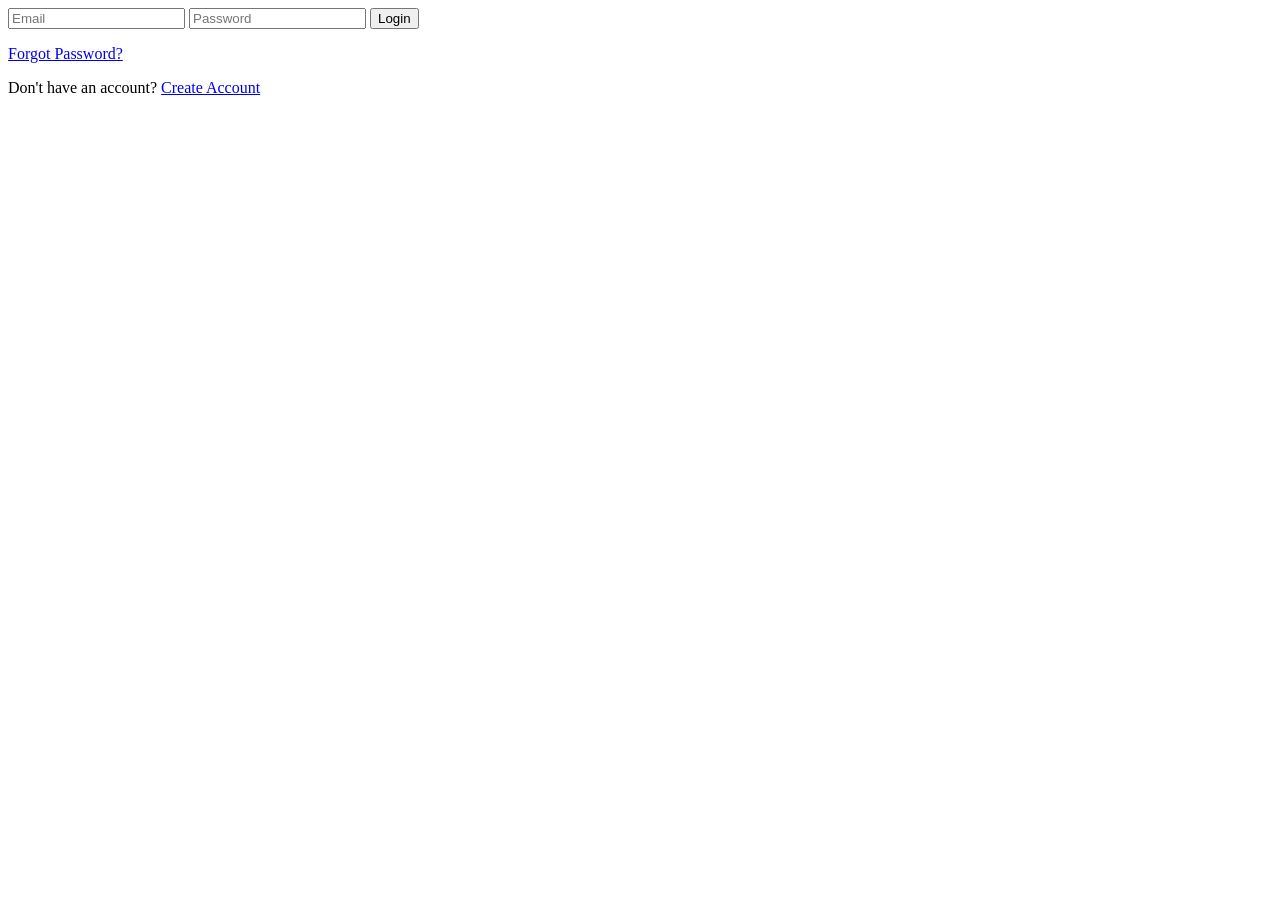
<file: index.html>
<!DOCTYPE html>
<html lang="en">
<head>
    <meta charset="UTF-8">
    <meta name="viewport" content="width=device-width, initial-scale=1.0">
    <title>Mini Shop</title>
    <link rel="stylesheet" href="style.css">
</head>
<body>

    <div id="contactModal" class="modal">

    <div class="modal-content">

        <span class="close" onclick="closeContact()">&times;</span>

        <h2>📞 Contact Us</h2>

        <p><strong>📱 Phone:</strong> +250 799603228</p>

        <p><strong>💬 WhatsApp:</strong> +250 739469128</p>

        <p><strong>📧 Email:</strong>mbonimpa1reimy@gmail.com</p>

        <p><strong>📍 Address:</strong> Kigali, Rwanda</p>

        <p><strong>🌐 Website:</strong> www.mreimy1gmfpp.com</p>

    </div>

</div>
    <!--DARK MODE-->
<div class="topbar">
<button id="menuBtn">☰</button>
    <div class="menu">

        <div id="menuList" class="menu-content">

            <a href="#">👤 My Profile</a>

            <a href="#">⚙️ Settings</a>

            <a href="#" onclick="toggleTheme()">
                🌙 Dark Mode
            </a>

            <a href="#">🔔 Notifications</a>

            <a href="#">🔒 Change Password</a>

           <a href="#" onclick="openContact()">📞 Contact Us</a>

            <div class="contact-info">
                <p>📱 +250 799603228</p>
                <p>☎️ +250 739469128</p>
                <p>📧 mbonimpa1reimy@gmail.com</p>
            </div>

            <a href="#" onclick="logout()">
                🚪 Logout
            </a>

        </div>

    </div>

</div>



<div class="topbar">

    <h1>Mreimy1 Gmfpp E-Commerce</h1>

    <div class="menu">

        <button onclick="openMenu()">☰</button>

        <div id="menuList" class="menu-content">

            <a href="#">👤 Profile</a>

            <a href="#" onclick="toggleTheme()">🌙 Dark Mode</a>

            <a href="#" onclick="logout()">🚪 Logout</a>

        </div>

    </div>

</div>



<h3>
🛒 Cart:
<span id="cartCount">0</span>
items
</h3>
<input
type="text"
id="search"
placeholder="Search product..."
onkeyup="searchProduct()">
<select onchange="filterCategory(this.value)">

<option value="All">
All
</option>

<option value="Laptop">
Laptop
</option>

<option value="Phone">
Phone
</option>

<option value="Accessories">
Accessories
</option>

</select>

<div id="products"></div>

<h2>Shopping Cart</h2>

<ul id="cart"></ul>

<h2>Total: $<span id="total">0</span></h2>
<h2 id="welcome"></h2>

<button onclick="logout()">Logout</button>
<button onclick="clearCart()">
Clear Cart
</button>
<button onclick="increaseQuantity(...)">+</button>
<button onclick="decreaseQuantity(...)">-</button>



<script src="script.js"></script>

</body>
</html>
</file>
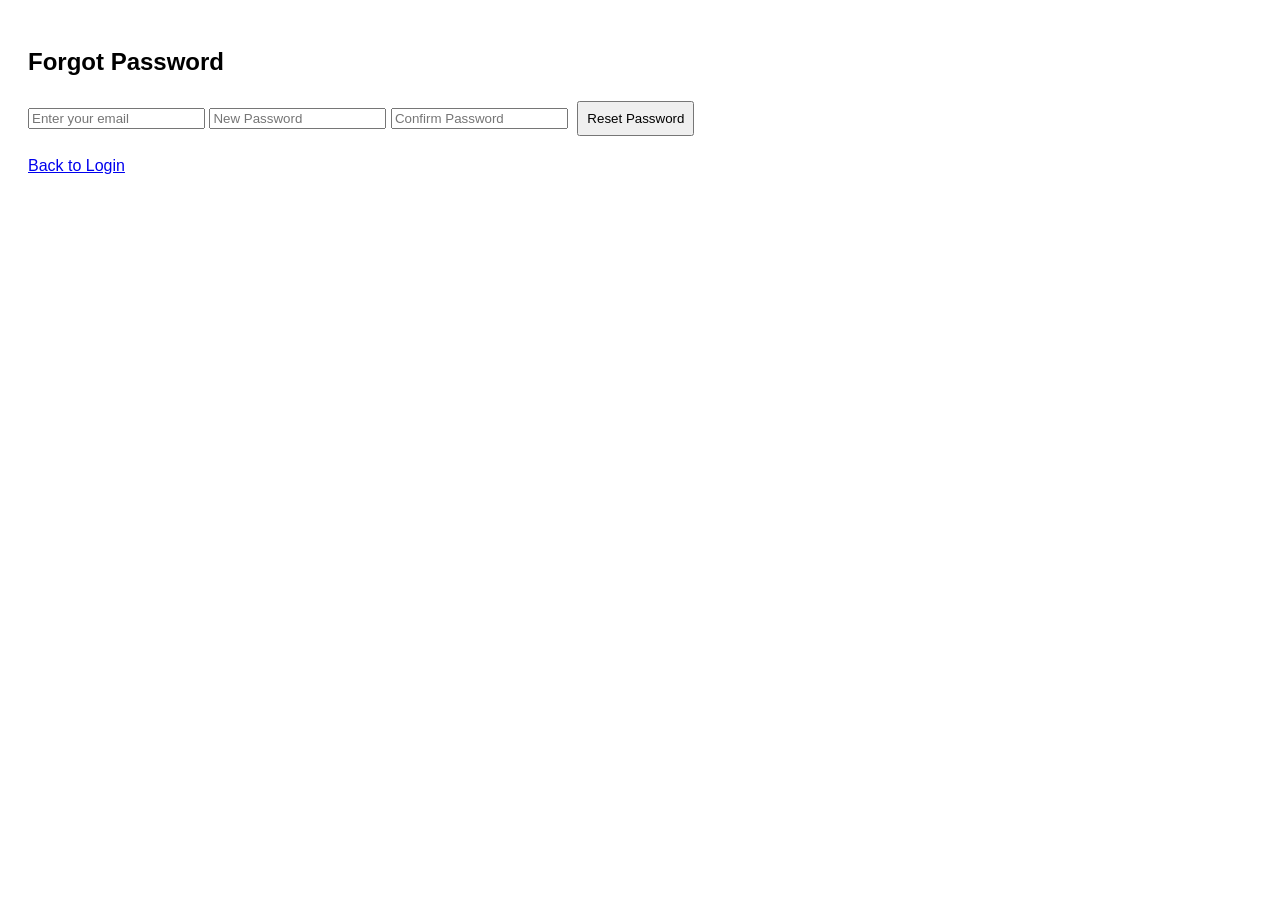
<file: forgot.html>
<!DOCTYPE html>
<html lang="en">
<head>
    <meta charset="UTF-8">
    <meta name="viewport" content="width=device-width, initial-scale=1.0">
    <title>Forgot Password</title>
    <link rel="stylesheet" href="style.css">
</head>
<body>

<div class="container">

    <h2>Forgot Password</h2>

    <input
    type="email"
    id="email"
    placeholder="Enter your email">

    <input
    type="password"
    id="newPassword"
    placeholder="New Password">

    <input
    type="password"
    id="confirmPassword"
    placeholder="Confirm Password">

    <button onclick="resetPassword()">
        Reset Password
    </button>

    <p id="message"></p>

    <a href="INDEX1.html">Back to Login</a>

</div>

<script src="forgot.js"></script>

</body>
</html>
</file>
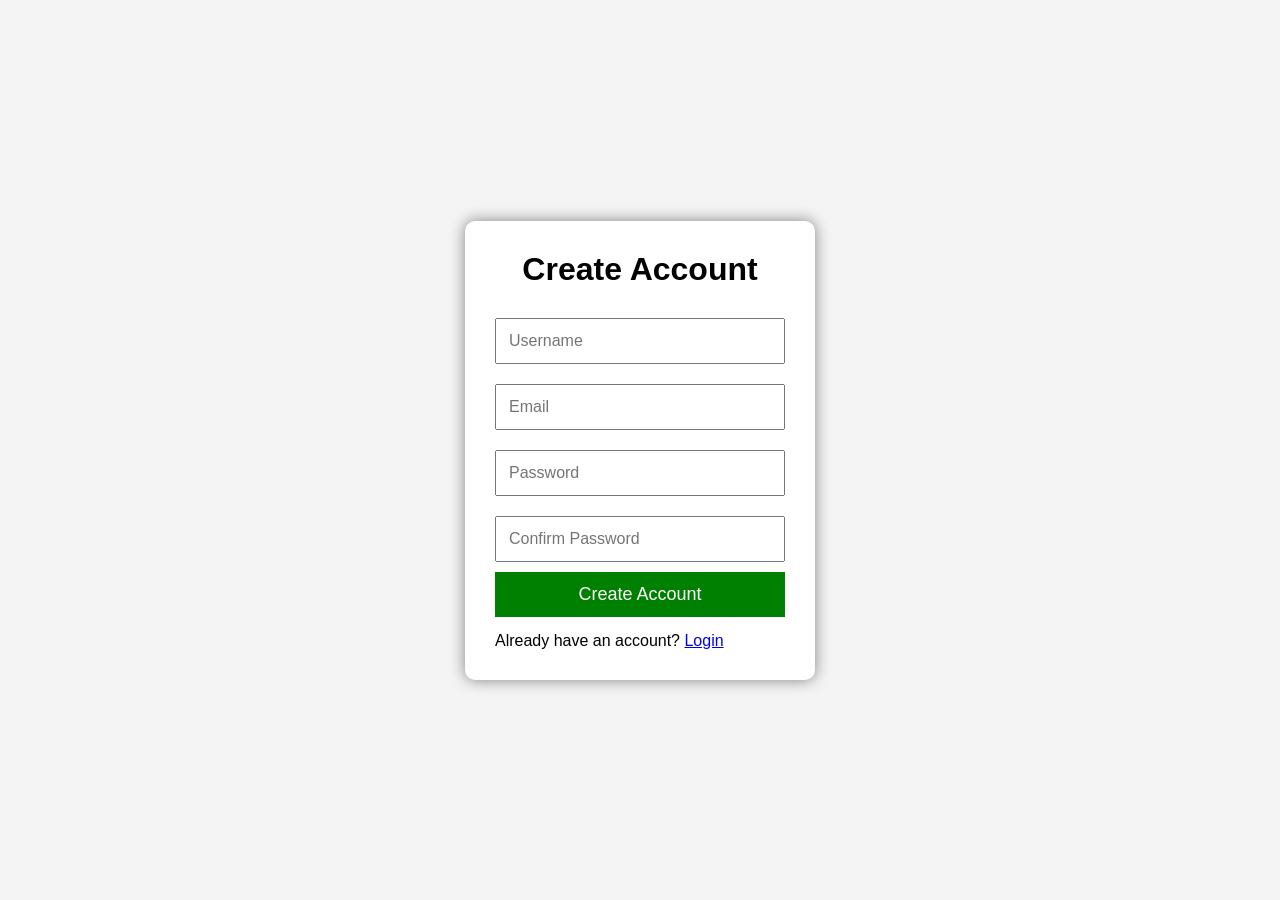
<file: signup.html>
<!DOCTYPE html>
<html lang="en">
<head>
<meta charset="UTF-8">
<meta name="viewport" content="width=device-width, initial-scale=1.0">
<title>Create Account</title>

<link rel="stylesheet" href="styl.css">

</head>
<body>

<div class="container">

<h1>Create Account</h1>

<input
type="text"
id="username"
placeholder="Username">

<input
type="email"
id="email"
placeholder="Email">

<input
type="password"
id="password"
placeholder="Password">

<input
type="password"
id="confirmPassword"
placeholder="Confirm Password">

<button onclick="register()">

Create Account

</button>

<p id="message"></p>

<p>

Already have an account?

<a href="INDEX1.html">

Login

</a>

</p>

</div>

<script src="signup.js"></script>

</body>
</html>
</file>
<file: style.css>
body{
    font-family: Arial;
    padding:20px;
    
}

.card{

width:220px;

padding:15px;

border-radius:10px;

box-shadow:0 0 10px gray;

display:inline-block;

margin:10px;

text-align:center;

}

.card img{

border-radius:8px;

}

button{

margin:5px;

padding:8px;

cursor:pointer;

}





.topbar{

display:flex;

justify-content:space-between;

align-items:center;

background:#2196f3;

padding:15px;

color:white;

}

.menu{

position:relative;

}

.menu button{

background:none;

border:none;

color:white;

font-size:30px;

cursor:pointer;

}

.menu-content{

display:none;

position:absolute;

right:0;

background:white;

min-width:180px;

box-shadow:0 0 10px gray;

border-radius:8px;

overflow:hidden;

}

.menu-content a{

display:block;

padding:12px;

text-decoration:none;

color:black;

}

.menu-content a:hover{

background:#f0f0f0;

}

.show{

display:block;

}
//.dark-mode{

background:#1e1e1e;

color:white;

}

.dark-mode .topbar{

background:#111;

}

.dark-mode .menu-content{

background:#333;

}

.dark-mode .menu-content a{

color:white;

}

.dark-mode .menu-content a:hover{

background:#555;

}




.contact-info{

    border-top:1px solid #ddd;

    border-bottom:1px solid #ddd;

    padding:10px 15px;

    font-size:14px;

}

.contact-info p{

    margin:8px 0;

}
</file>
<file: styl.css>
*{

margin:0;
padding:0;
box-sizing:border-box;

}

body{

font-family:Arial;

background:#f4f4f4;

display:flex;

justify-content:center;

align-items:center;

height:100vh;

}

.container{

background:white;

padding:30px;

width:350px;

border-radius:10px;

box-shadow:0 0 15px gray;

}

.container h1{

text-align:center;

margin-bottom:20px;

}

input{

width:100%;

padding:12px;

margin:10px 0;

font-size:16px;

}

button{

width:100%;

padding:12px;

background:green;

color:white;

border:none;

cursor:pointer;

font-size:18px;

}

button:hover{

background:darkgreen;

}

#message{

margin-top:15px;

text-align:center;

font-weight:bold;

}
</file>
